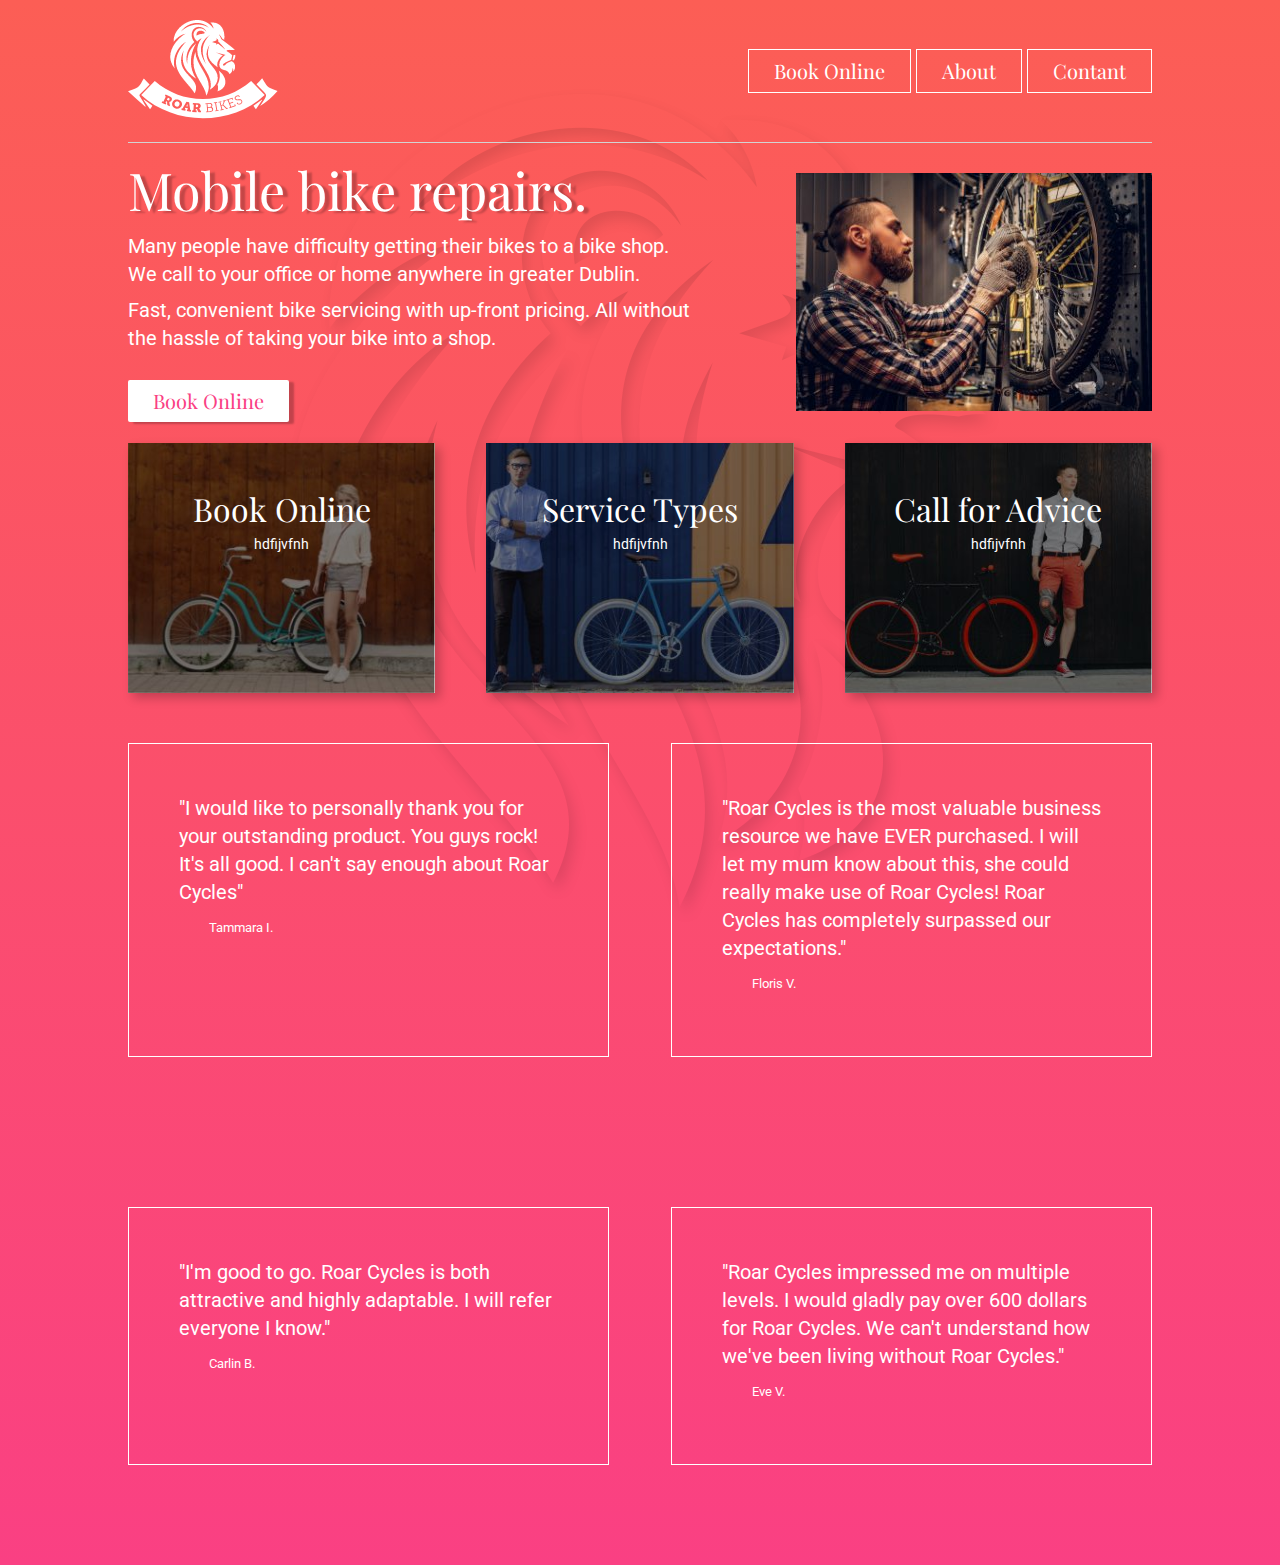
<file: index.html>
<!DOCTYPE html>
<html lang="en">

<head>
    <meta charset="UTF-8">
    <meta name="viewport" content="width=device-width, initial-scale=1.0">
    <title>Roar Cycle - Bike Repair in Dublin</title>

    <!-- This is Eric CSS reset -->
    <link rel="stylesheet" href="css-reset.css">
    <!-- This is my own style sheet -->
    <link rel="stylesheet" href="style.css">
    <link href="https://fonts.googleapis.com/css?family=Playfair+Display|Roboto:300&display=swap" rel="stylesheet">
    <link rel="stylesheet" href="https://use.fontawesome.com/releases/v5.8.2/css/all.css"
        integrity="sha384-oS3vJWv+0UjzBfQzYUhtDYW+Pj2yciDJxpsK1OYPAYjqT085Qq/1cq5FLXAZQ7Ay" crossorigin="anonymous">
</head>

<body>
    <div class="container">
        <header>
            <div class="logo">
                <a href="index.html"><img src="images/logo-roar-bikes.png" alt="logo of the website"></a>
            </div>

            <nav>
                <div class="navButton">
                    <a href="#">Book Online</a>

                    <div class="dropdown">
                        <div class="navButton">
                            <a href="#">Onsite Service</a>
                        </div>
                        <div class="navButton">
                            <a href="#">Parts Delivery</a>
                        </div>
                        <div class="navButton">
                            <a href="#">Request Callback</a>
                        </div>
                    </div>

                </div>

                <div class="navButton">
                    <a href="#">About</a>
                </div>

                <div class="navButton">
                    <a href="contact-us.html">Contant</a>
                </div>
            </nav>

        </header>

        <main>
            <div class="herobox1">
                <h1>Mobile bike repairs.</h1>
                <p>
                    Many people have difficulty getting their bikes to a bike shop. We call to your office or home
                    anywhere in greater Dublin.
                </p>
                <p>
                    Fast, convenient bike servicing with up-front pricing. All without the hassle of taking your bike
                    into a shop.
                </p>
                <a href="service-page.html" class="myButton">Book Online</a>
            </div>
            <div class="herobox2">
                <img src="images/image-bike-repair-service.jpg" alt="person servicing a bike in dublin">
            </div>
        </main>

        <div class="cards">
            <div class="card1">
                <a href="#">
                    <i class="fas fa-motorcycle"></i>
                    <h2>Book Online</h2>
                    <p>hdfijvfnh</p>
                </a>
            </div>
            <div class="card2">
                <a href="#">
                    <i class="fas fa-cog"></i>
                    <h2>Service Types</h2>
                    <p>hdfijvfnh</p>
                </a>
            </div>
            <div class="card3">
                <a href="#">
                    <i class="fas fa-phone"></i>
                    <h2>Call for Advice</h2>
                    <p>hdfijvfnh</p>
                </a>
            </div>
        </div>

        <div class="testimonials">
            <div class="tbox">
                <p>"I would like to personally thank you for your outstanding product. You guys rock! It's all good. I
                    can't say enough about Roar Cycles"</p>
                <p>Tammara I.</p>
            </div>

            <div class="tbox">
                <p>"Roar Cycles is the most valuable business resource we have EVER purchased. I will let my mum know
                    about this, she could really make use of Roar Cycles! Roar Cycles has completely surpassed our
                    expectations."</p>
                <p>Floris V.</p>
            </div>

            <div class="tbox">
                <p>"I'm good to go. Roar Cycles is both attractive and highly adaptable. I will refer everyone I know."
                </p>
                <p>Carlin B.</p>
            </div>

            <div class="tbox">
                <p>"Roar Cycles impressed me on multiple levels. I would gladly pay over 600 dollars for Roar Cycles. We
                    can't understand how we've been living without Roar Cycles."</p>
                <p>Eve V.</p>
            </div>
        </div>

    </div>
</body>

</html>
</file>
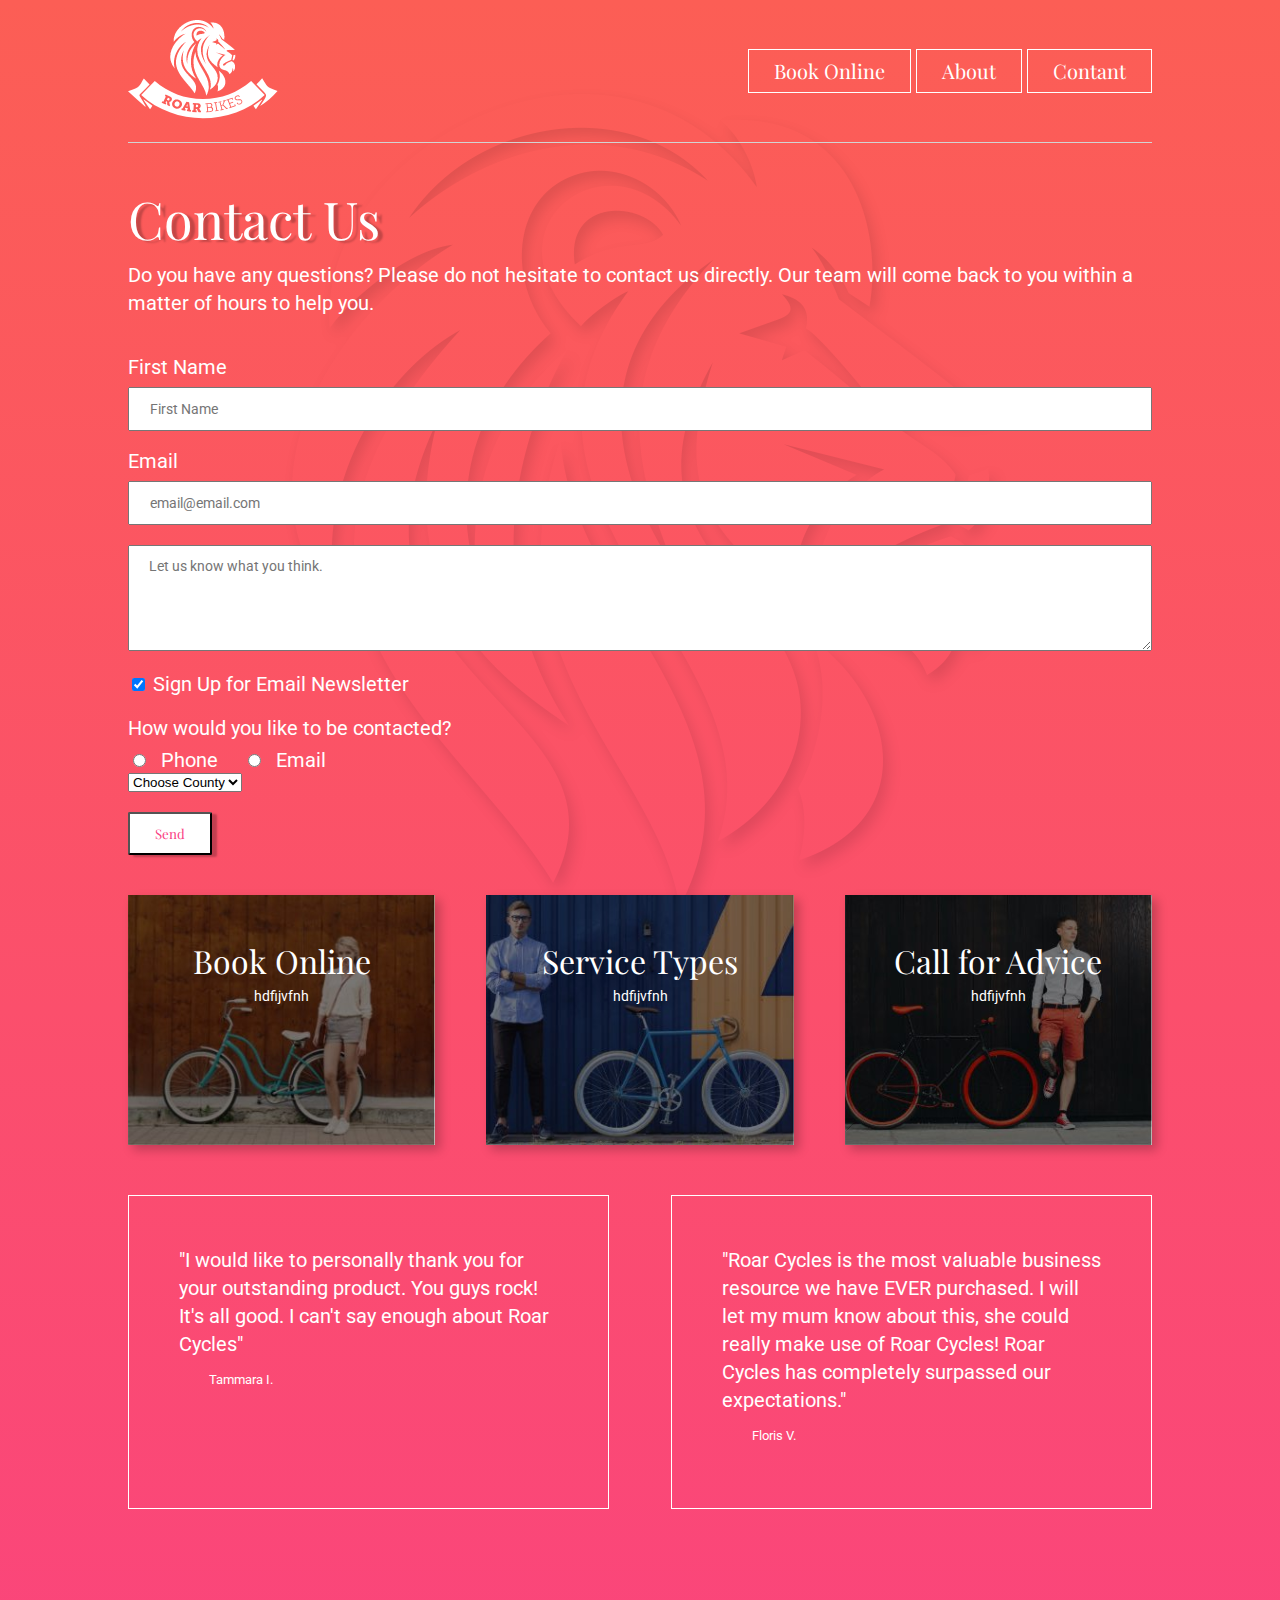
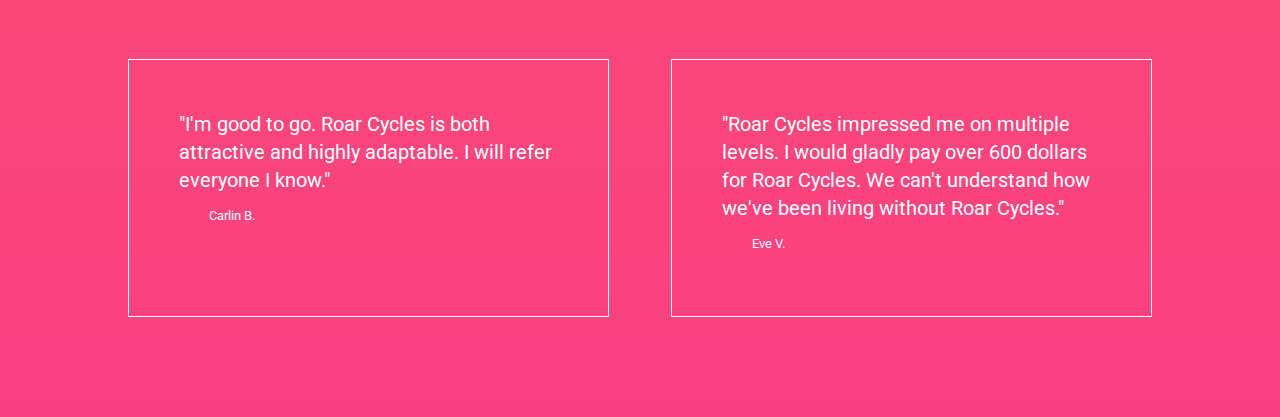
<file: contact-us.html>
<!DOCTYPE html>
<html lang="en">

<head>
    <meta charset="UTF-8">
    <meta name="viewport" content="width=device-width, initial-scale=1.0">
    <title>Roar Cycle - Contact Us Details Address Phone Number</title>
    <meta name="description" content="contact details for Roar - 57 Moyglare Abbey, Dublin, w23c1k2, Phone +353 5465481">

    <!-- This is Eric CSS reset -->
    <link rel="stylesheet" href="css-reset.css">
    <!-- This is my own style sheet -->
    <link rel="stylesheet" href="style.css">
    <link href="https://fonts.googleapis.com/css?family=Playfair+Display|Roboto:300&display=swap" rel="stylesheet">
    <link rel="stylesheet" href="https://use.fontawesome.com/releases/v5.8.2/css/all.css"
        integrity="sha384-oS3vJWv+0UjzBfQzYUhtDYW+Pj2yciDJxpsK1OYPAYjqT085Qq/1cq5FLXAZQ7Ay" crossorigin="anonymous">
</head>

<body>
    <div class="container">
        <header>
            <div class="logo">
                <a href="index.html"><img src="images/logo-roar-bikes.png" alt="logo of the website"></a>
            </div>

            <nav>
                <div class="navButton">
                    <a href="#">Book Online</a>

                    <div class="dropdown">
                        <div class="navButton">
                            <a href="#">Onsite Service</a>
                        </div>
                        <div class="navButton">
                            <a href="#">Parts Delivery</a>
                        </div>
                        <div class="navButton">
                            <a href="#">Request Callback</a>
                        </div>
                    </div>

                </div>

                <div class="navButton">
                    <a href="#">About</a>
                </div>
                
                <div class="navButton">
                    <a href="#">Contant</a>
                </div>
            </nav>

        </header>

        <div class="main2">

            <h1>Contact Us</h1>
            <p>Do you have any questions? Please do not hesitate to contact us directly. Our team will come back to you within a matter of hours to help you.</p>

            <form action="mail.php" method="post">

                <div class="inputwrapper">
                    <label for="name" class="newline">First Name</label>
                    <input type="text" name="name" id="name" placeholder="First Name">
                </div>

                <div class="inputwrapper">
                    <label for="email" class="newline">Email</label>
                    <input type="email" name="email" id="email" placeholder="email@email.com">
                </div>

                <div class="inputwrapper">
                    <textarea name="message" id="message" cols="100" rows="5" placeholder="Let us know what you think."></textarea>
                </div>

                <div class="inputwrapper">
                    <input type="checkbox" name="email-sub" id="email-sub" value="yes-sign-me-up" checked>
                    <label for="email-sub">Sign Up for Email Newsletter</label>
                </div>

                <div class="inutwrapper">
                    <p>How would you like to be contacted?</p>
                    <input type="radio" name="contact-pref" id="phone" value="Phone">
                    <label for="phone" class="margin-right-a">Phone</label>
                    <input type="radio" name="contact-pref" id="email2" value="Email">
                    <label for="email2">Email</label>
                </div>

                <div class="inputwrapper">
                    <select name="county" id="county">
                        <option value="Not Chosen">Choose County</option>
                        <option value="Limerick">Limerick</option>
                        <option value="Galway">Galway</option>
                        <option value="Dublin">Dublin</option>
                    </select>
                </div>

                <input type="submit" value="Send" class="myButton">

            </form>

        </div>

        <div class="cards">
            <div class="card1">
                <a href="#">
                    <i class="fas fa-motorcycle"></i>
                    <h2>Book Online</h2>
                    <p>hdfijvfnh</p>
                </a>
            </div>
            <div class="card2">
                <a href="#">
                    <i class="fas fa-cog"></i>
                    <h2>Service Types</h2>
                    <p>hdfijvfnh</p>
                </a>
            </div>
            <div class="card3">
                <a href="#">
                    <i class="fas fa-phone"></i>
                    <h2>Call for Advice</h2>
                    <p>hdfijvfnh</p>
                </a>
            </div>
        </div>

        <div class="testimonials">
            <div class="tbox">
                <p>"I would like to personally thank you for your outstanding product. You guys rock! It's all good. I
                    can't say enough about Roar Cycles"</p>
                <p>Tammara I.</p>
            </div>

            <div class="tbox">
                <p>"Roar Cycles is the most valuable business resource we have EVER purchased. I will let my mum know
                    about this, she could really make use of Roar Cycles! Roar Cycles has completely surpassed our
                    expectations."</p>
                <p>Floris V.</p>
            </div>

            <div class="tbox">
                <p>"I'm good to go. Roar Cycles is both attractive and highly adaptable. I will refer everyone I know."
                </p>
                <p>Carlin B.</p>
            </div>

            <div class="tbox">
                <p>"Roar Cycles impressed me on multiple levels. I would gladly pay over 600 dollars for Roar Cycles. We
                    can't understand how we've been living without Roar Cycles."</p>
                <p>Eve V.</p>
            </div>
        </div>

    </div>
</body>

</html>
</file>
<file: style.css>
html{
    background-image: linear-gradient(#FC5E55, #FA4083);
}

body{
    background-image: url(images/image-lion-background.png);
    background-position: top center;
    background-repeat: no-repeat;
    font-family: 'Roboto', sans-serif;
    font-size: 1.25rem;
    color: white;
}

a{
    color: white;
    text-decoration: none;
}

.container{
    width: 1024px;
    min-height: 300px;
    margin-left: auto;
    margin-right: auto;
}

header{
    min-height: 100px;
    display: flex;
    justify-content: space-between;
    align-items: center;
    padding-top: 20px;
    padding-bottom: 20px;
    border-bottom: 1px solid lightgray;
}

main{
    min-height: 300px;
    display: flex;
    align-items: center;
}

.main2{
    min-height: 300px;
    padding-top: 50px;
}

.cards{
    display: flex;
    justify-content: space-between;
    text-align: center;
}

.card1{
    background-image: url(images/image-background-card1.jpg);
    background-size: cover;
    background-position: bottom;
    width: 30%;
    min-height: 250px;
    box-shadow: 5px 5px 10px rgba(0, 0, 0, 0.228);
}

.card2{
    background-image: url(images/image-background-card2.jpg);
    background-size: cover;
    background-position: bottom;
    width: 30%;
    min-height: 250px;
    box-shadow: 5px 5px 10px rgba(0, 0, 0, 0.228);
}

.card3{
    background-image: url(images/image-background-card3.jpg);
    background-size: cover;
    background-position: bottom;
    width: 30%;
    min-height: 250px;
    box-shadow: 5px 5px 10px rgba(0, 0, 0, 0.228);
}

.card1, .card2, .card3{
    padding: 30px 30px 20px 30px;
    box-sizing: border-box;
}

.herobox1{
    flex: 2;
    padding-right: 100px;
}

.herobox2{
    flex: 1;
}

h1{
    font-size: 3.25rem;
    font-family: 'Playfair Display', serif;
    margin-bottom: 1rem;
    text-shadow: 5px 2px 2px rgba(0, 0, 0, 0.228);

}

h2{
    font-size: 2rem;
    font-family: 'Playfair Display', serif;
    margin-top: 20px;
}

p{
    line-height: 1.75rem;
    margin-bottom: 0.5rem;
}

.cards p{
    font-size: 0.85rem;
    line-height: 1.2rem;
    margin: 10px;

}

.cards i{
    font-size: 100px;
}

.myButton{
    background-color: white;
    color: #FA4083;
    font-family: 'Playfair Display', serif;
    padding: 11px 25px;
    border-radius: 2px;
    box-shadow: 5px 2px 2px rgba(0, 0, 0, 0.228);
}

.myButton:hover{
    background-color: #fcf655;
    transition-duration: 1s;
}

a.myButton{
    display: inline-block;
    margin-top: 20px;
}

nav a.myButton{
    margin-left: 30px;
}

.navButton{
    border: 1px solid white;
    padding: 11px 25px;
    font-family: 'Playfair Display', serif;
    display: inline-block;
    position: relative;
}

.testimonials{
    display: flex;
    flex-wrap: wrap;
    justify-content: space-between;
}

.tbox{
    width: 47%;
    padding: 50px;
    border: 1px solid white;
    box-sizing: border-box;
    margin-top: 50px;
    margin-bottom: 100px;
}

.tbox p:last-of-type{
    font-size: 0.8rem;
    padding-left: 30px;
}

.dropdown{
    display: none;
    position: absolute;
    z-index: 1;
    padding-top: 20px;
    text-align: center;
}

.navButton:hover .dropdown{
    display: block;
}

.dropdown .navButton{
    width: 120px;
    background-color: white;
}

.dropdown .navButton a{
    color: #FA4083;
}

.inputwrapper{
    margin-bottom: 20px;
}

input[type=text], input[type=email], textarea{
    padding: 12px 20px;
    width: 100%;
    font-family: 'Roboto', sans-serif;
    font-size: 0.85rem;
    box-sizing: border-box;
}

.newline{
    display: block;
    margin-bottom: 10px;
}

.margin-right-a{
    margin-right: 20px;
}

input[type=radio]{
    margin-right: 10px;
}

form{
    margin: 40px 0px;
}
</file>
